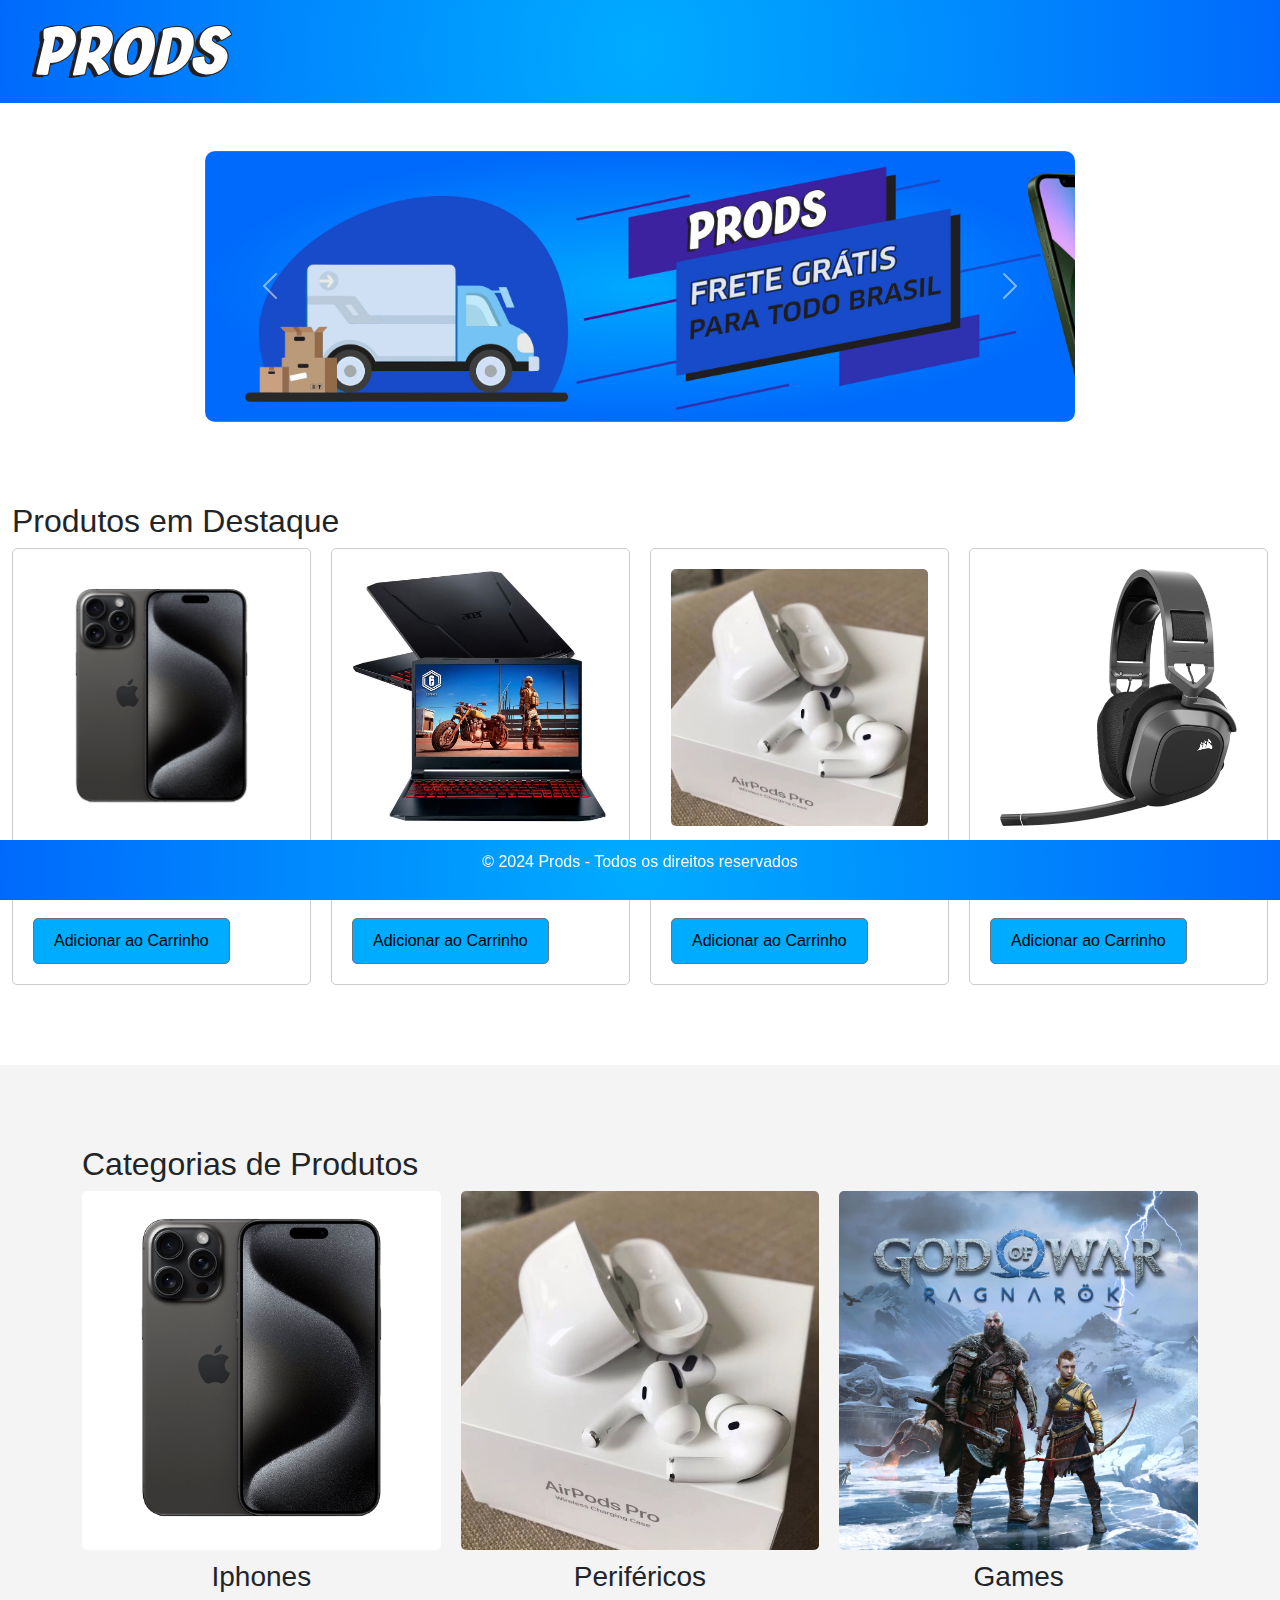
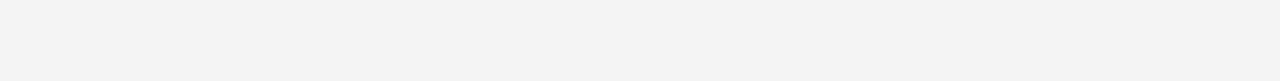
<file: index.html>
<!DOCTYPE html>
<html lang="pt-br">

<head>
    <meta charset="UTF-8">
    <meta name="viewport" content="width=device-width, initial-scale=1.0">
    <link href="https://cdn.jsdelivr.net/npm/bootstrap@5.3.3/dist/css/bootstrap.min.css" rel="stylesheet"
        integrity="sha384-QWTKZyjpPEjISv5WaRU9OFeRpok6YctnYmDr5pNlyT2bRjXh0JMhjY6hW+ALEwIH" crossorigin="anonymous">
    <title>Home</title>
    <link rel="stylesheet" href="/assets/css/index.css">
    <link rel="shortcut icon" href="/assets/images/favicon.svg" />
</head>

<body>
    <nav class="navbar bg-body-tertiary ">
        <div class="container-fluid">
            <a class="navbar-brand" href="produtos.html"><img src="/assets/images/logo.svg" alt=""></a>
        </div>
    </nav>



    <div id="carouselExample" class="carousel slide" data-bs-ride="carousel" data-bs-interval="2000">
        <div class="carousel-inner">
            <div class="carousel-item active">
                <img src="/assets/images/imagem-1.jpg" class="d-block w-100" alt="...">
            </div>
            <div class="carousel-item">
                <img src="/assets/images/imagem-2.jpg" class="d-block w-100" alt="...">
            </div>
            <div class="carousel-item">
                <img src="/assets/images/imagem-3.jpg" class="d-block w-100" alt="...">
            </div>
            <div class="carousel-item">
                <img src="/assets/images/imagem-4.jpg" class="d-block w-100" alt="...">
            </div>
        </div>
        <button class="carousel-control-prev" type="button" data-bs-target="#carouselExample" data-bs-slide="prev">
            <span class="carousel-control-prev-icon" aria-hidden="true"></span>
            <span class="visually-hidden">Previous</span>
        </button>
        <button class="carousel-control-next" type="button" data-bs-target="#carouselExample" data-bs-slide="next">
            <span class="carousel-control-next-icon" aria-hidden="true"></span>
            <span class="visually-hidden">Next</span>
        </button>
    </div>

    <section class="featured-products">
        <div class="container-fluid">
            <h2>Produtos em Destaque</h2>
            <div class="product-grid">
                <div class="product">
                    <img src="/assets/images/iphone.png" alt="Produto 1">
                    <h3>Iphone 15 Pro Max</h3>
                    <p class="price">R$ 8999,00</p>
                    <a href="#" class="btn btn-secondary">Adicionar ao Carrinho</a>
                </div>
                <div class="product">
                    <img src="/assets/images/note.png" alt="Produto 2">
                    <h3>Notebook Gamer</h3>
                    <p class="price">R$ 5490,00</p>
                    <a href="#" class="btn btn-secondary">Adicionar ao Carrinho</a>
                </div>
                <div class="product">
                    <img src="/assets/images/airpod.jpg" alt="Produto 3">
                    <h3>Airpods Pro 3</h3>
                    <p class="price">R$ 1099,00</p>
                    <a href="#" class="btn btn-secondary">Adicionar ao Carrinho</a>
                </div>
                <div class="product">
                    <img src="/assets/images/headset.png" alt="Produto 3">
                    <h3>Headset Gamer</h3>
                    <p class="price">R$ 159,99</p>
                    <a href="#" class="btn btn-secondary">Adicionar ao Carrinho</a>
                </div>

            </div>
        </div>
    </section>
    <section class="categories">
        <div class="container">
            <h2>Categorias de Produtos</h2>
            <div class="category-grid">
                <div class="category">
                    <img src="/assets/images/iphone.png " alt="Categoria 1">
                    <h3>Iphones</h3>
                </div>
                <div class="category">
                    <img src="/assets/images/airpod.jpg" alt="Categoria 2">
                    <h3>Periféricos</h3>
                </div>
                <div class="category">
                    <img src="/assets/images/god.webp" alt="Categoria 3">
                    <h3>Games</h3>
                </div>
            </div>
        </div>
    </section>

    <footer>
        <div class="container">
            <p>&copy; 2024 Prods - Todos os direitos reservados</p>
        </div>
    </footer>

    <script src="https://cdn.jsdelivr.net/npm/bootstrap@5.3.3/dist/js/bootstrap.bundle.min.js"
        integrity="sha384-YvpcrYf0tY3lHB60NNkmXc5s9fDVZLESaAA55NDzOxhy9GkcIdslK1eN7N6jIeHz" crossorigin="anonymous">
        </script>
    <script src="/assets/js/index.js"></script>
</body>

</html>
</file>
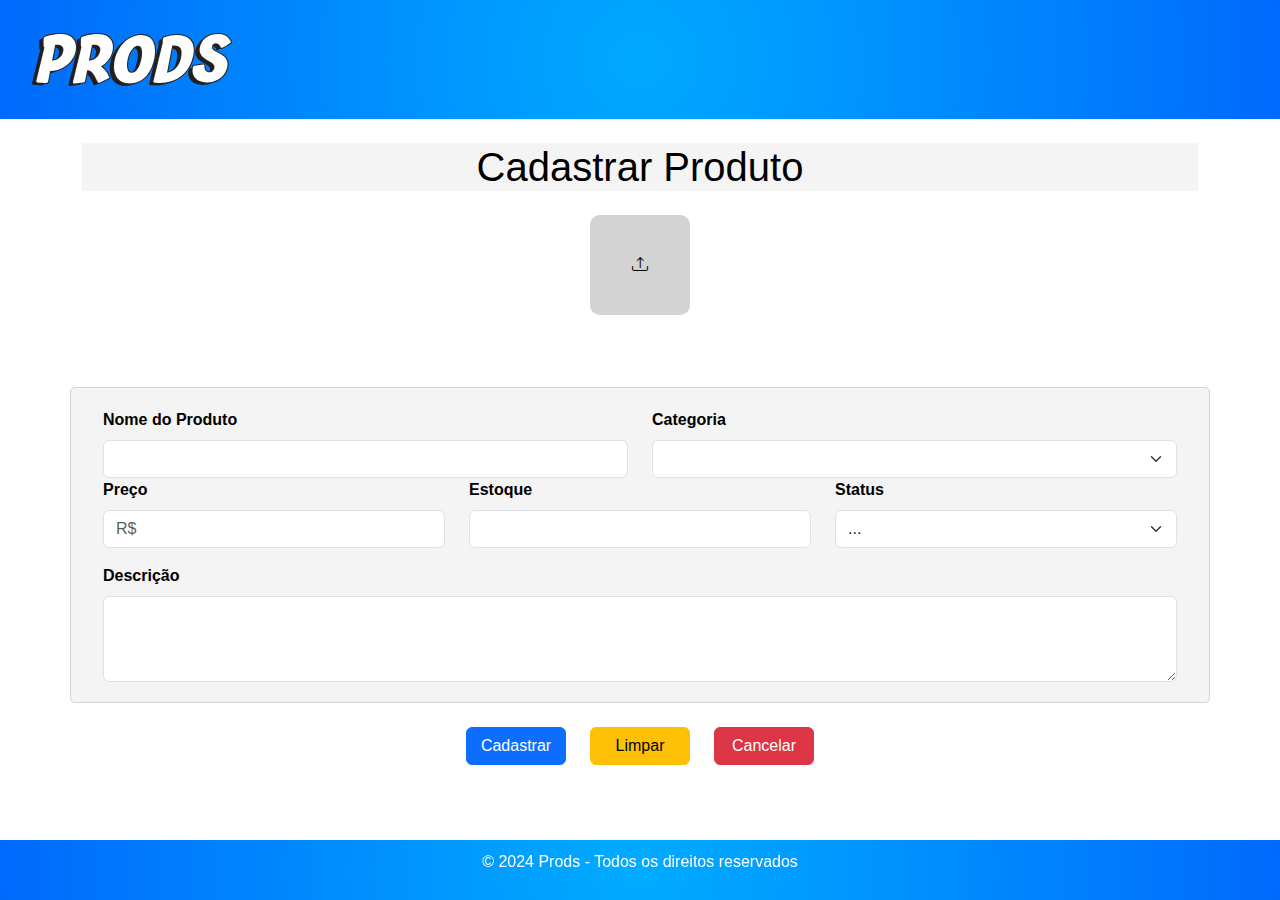
<file: CadastrarPdt.html>
<!DOCTYPE html>
<html lang="pt-br">

<head>
    <meta charset="UTF-8">
    <meta name="viewport" content="width=device-width, initial-scale=1.0">
    <title>Cadastro Produto</title>
    <link href="https://cdn.jsdelivr.net/npm/bootstrap@5.3.3/dist/css/bootstrap.min.css" rel="stylesheet"
        integrity="sha384-QWTKZyjpPEjISv5WaRU9OFeRpok6YctnYmDr5pNlyT2bRjXh0JMhjY6hW+ALEwIH" crossorigin="anonymous">
    <link href="https://cdn.jsdelivr.net/npm/bootstrap-icons@1.11.3/font/bootstrap-icons.min.css" rel="stylesheet">
    <link href="/assets/css/CadastrarPdt.css" rel="stylesheet">
    <link rel="shortcut icon" href="/assets/images/favicon.svg" />  
</head>

<body>
    <nav class="navbar bg-body-tertiary ">
        <div class="container-fluid">
            <a class="navbar-brand" href="produtos.html"><img src="/assets/images/logo.svg" alt=""></a>
        </div>
    </nav>
    <div class="container text-center mt-4 mb-">
        <h1>Cadastrar Produto</h1>
    </div>
    <div class="container text-center d-flex justify-content-center mt-4">
        <div class="upload-button">
            <button class="border-0"><i class="bi bi-upload" id="foto"></i></button>
        </div>
    </div>    

    <div class="container text-center mt-4">
        <div class="row justify-content-center">
            <div class="col-auto">
                <div class="box-upload">
                    <a href="#" id="upload"><i class="bi bi-upload"></i></a>
                </div>
            </div>
        </div>
    </div>
    <div class="container mt-4">
        <form onsubmit="return false;">
            <div class="row" id="box">
                <div class="col-md-6">
                    <label for="inputNome" class="form-label"><b>Nome do Produto</b></label>
                    <input type="text" class="form-control" id="inputNome" aria-label="Sizing example input"
                        aria-describedby="inputGroup-sizing-sm">
                </div>
                <div class="col-md-6">
                    <label for="inputCategoria" class="form-label"><b>Categoria</b></label>
                    <select id="inputCategoria" class="form-select">
                        <option selected></option>
                        <option>Smartphone</option>
                        <option>Hardware</option>
                        <option>Tv</option>
                        <option>Energia</option>
                    </select>
                </div>
                <div class="col-md-4">
                    <label for="inputPreco" class="form-label"><b>Preço</b></label>
                    <input type="number" class="form-control" id="inputPreco" placeholder="R$">
                </div>
                <div class="col-md-4">
                    <label for="inputEstoque" class="form-label"><b>Estoque</b></label>
                    <input type="number" class="form-control" id="inputEstoque" placeholder="">
                </div>

                <div class="col-md-4">
                    <label for="inputStatus" class="form-label"><b>Status</b></label>
                    <select id="inputStatus" class="form-select">
                        <option selected>...</option>
                        <option>Ativo</option>
                        <option>Inativo</option>
                    </select>
                </div>
                <div class="col-md-12 mt-3">
                    <label for="inputDescricao" class="form-label"><b>Descrição</b></label>
                    <textarea class="form-control" id="inputDescricao" rows="3"></textarea>
                </div>
            </div>
            <div class="row justify-content-center mt-4">
                <div class="col-auto">
                    <button type="submit" class="btn btn-primary" id="cadastrar">Cadastrar</button>
                </div>
                <div class="col-auto">
                    <button type="button" class="btn btn-warning" id="limpar">Limpar</button>
                </div>
                <div class="col-auto mb-4">
                    <button type="button" class="btn btn-danger" id="cancelar">Cancelar</button>
                </div>
            </div>
            
        </form>
    </div>
    <footer>
        <div class="container">
            <p>&copy; 2024 Prods - Todos os direitos reservados</p>
        </div>
    </footer>
    <script src="https://cdn.jsdelivr.net/npm/bootstrap@5.3.3/dist/js/bootstrap.bundle.min.js"
        integrity="sha384-YvpcrYf0tY3lHB60NNkmXc5s9fDVZLESaAA55NDzOxhy9GkcIdslK1eN7N6jIeHz"
        crossorigin="anonymous"></script>
    <script src="/assets/js/Cadastro.js"></script>
</body>
</html>
</file>
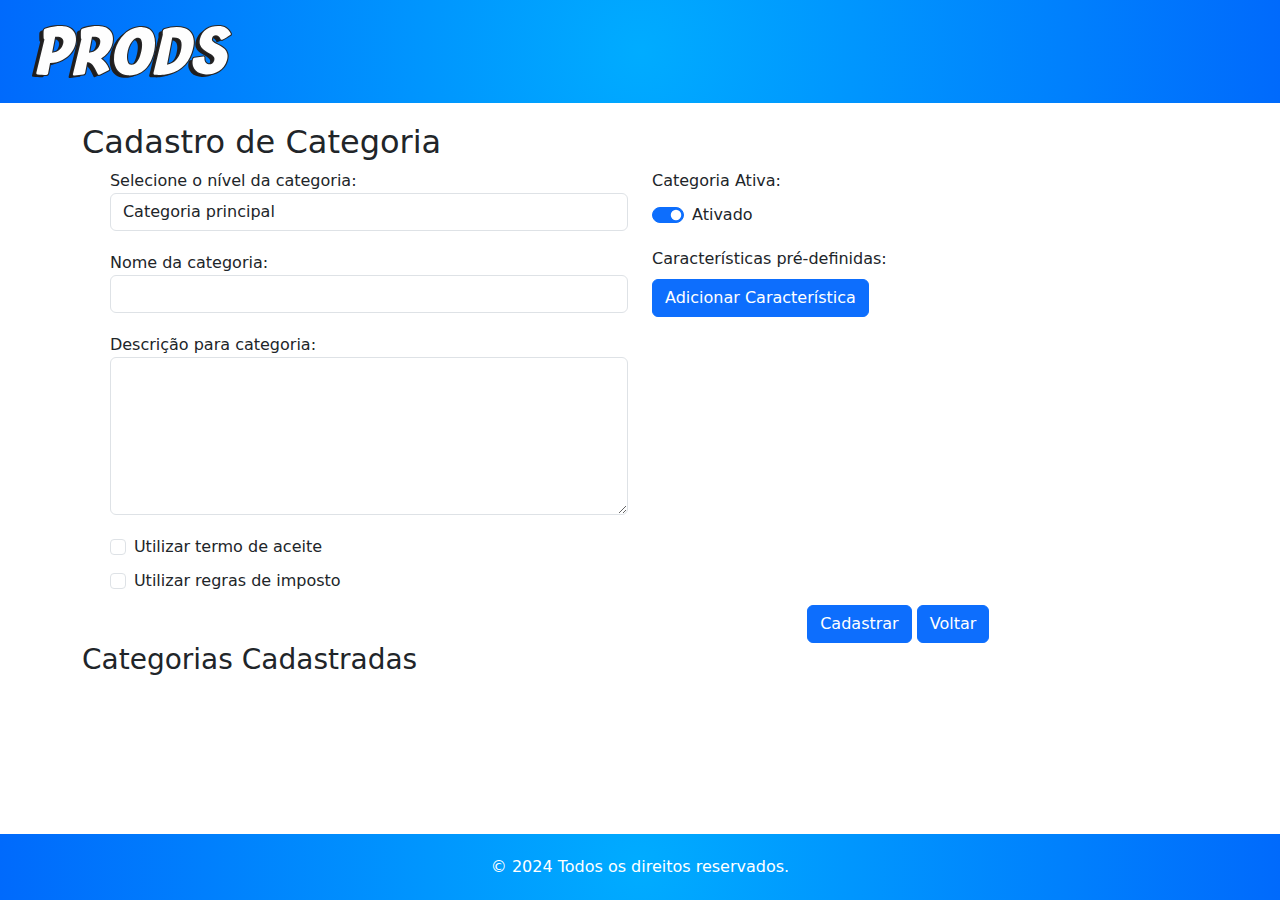
<file: cadastroCategorias.html>
<!DOCTYPE html>
<html lang="en">
<head>
    <meta charset="UTF-8">
    <meta name="viewport" content="width=device-width, initial-scale=1.0">
    <title>Cadastro de Categoria</title>
    <link href="https://cdn.jsdelivr.net/npm/bootstrap@5.3.3/dist/css/bootstrap.min.css" rel="stylesheet"
        integrity="sha384-QWTKZyjpPEjISv5WaRU9OFeRpok6YctnYmDr5pNlyT2bRjXh0JMhjY6hW+ALEwIH" crossorigin="anonymous">
    <link rel="stylesheet" href="/assets/css/styleCadastroCategorias.css">
    <link rel="shortcut icon" href="/assets/images/favicon.svg" />
</head>
<body>
    <nav class="navbar navbar-expand-lg navbar-light bg-light">
        <div class="container-fluid">
            <a class="navbar-brand" href="produtos.html"><img src="/assets/images/logo.svg" alt=""></a>
            
        </div>
    </nav>

    <div class="container">
        
        <div class="categoria-section">
            <h2>Cadastro de Categoria</h2>
            <form id="categoriaForm">
                <div class="row g-4">
                    <div class="col-md-6">
                        
                        <div class="form-group">
                            <label for="nivelCategoria">Selecione o nível da categoria:</label>
                            <select class="form-control" id="nivelCategoria">
                                <option value="principal">Categoria principal</option>
                                <option value="subcategoria">Subcategoria</option>
                            </select>
                        </div>
                        <div class="form-group">
                            <label for="nomeCategoria">Nome da categoria:</label>
                            <input type="text" class="form-control" id="nomeCategoria" required>
                        </div>
                        <div class="form-group">
                            <label for="descricaoCategoria">Descrição para categoria:</label>
                            <textarea class="form-control" id="descricaoCategoria" rows="6"></textarea>
                        </div>
                        <div class="form-check">
                            <input type="checkbox" class="form-check-input" id="termoAceite">
                            <label class="form-check-label" for="termoAceite">Utilizar termo de aceite</label>
                        </div>
                        <div class="form-check">
                            <input type="checkbox" class="form-check-input" id="regrasImposto">
                            <label class="form-check-label" for="regrasImposto">Utilizar regras de imposto</label>
                        </div>
                    </div>
                    <div class="col-md-6">
                        
                        <div class="form-group">
                            <label for="categoriaAtiva">Categoria Ativa:</label>
                            <div class="form-check form-switch">
                                <input class="form-check-input" type="checkbox" id="categoriaAtiva" checked>
                                <label class="form-check-label" for="categoriaAtiva">Ativado</label>
                            </div>
                        </div>
                        <div class="form-group">
                            <label for="caracteristicas">Características pré-definidas:</label>
                            <div id="caracteristicas">
                                
                            </div>
                            <button type="button" class="btn btn-primary mt-2" id="addCaracteristica">Adicionar Característica</button>
                        </div>
                    </div>
                </div>
                <div class="row">
                    <div class="col-md-10 text-end">
                        <button type="submit" class="btn btn-primary">Cadastrar</button>
                        <a href="categorias.html"><button type="button" class="btn btn-primary">Voltar</button></a>
                    </div>
                </div>
            </form>
        </div>


        <h3>Categorias Cadastradas</h3>
        <div id="listaCategorias" class="list-group mb-3" style="max-height: 200px; overflow-y: auto;"></div>
        
    </div>

    <footer class="bg-body-tertiary">
        <div class="container text-white text-center pt-3 pb-3">
            &copy; 2024 Todos os direitos reservados.
        </div>
    </footer>

    <script src="https://cdn.jsdelivr.net/npm/bootstrap@5.3.3/dist/js/bootstrap.bundle.min.js"
        integrity="sha384-YvpcrYf0tY3lHB60NNkmXc5s9fDVZLESaAA55NDzOxhy9GkcIdslK1eN7N6jIeHz"
        crossorigin="anonymous"></script>
    <script src="/assets/js/scriptCadastroCategorias.js"></script>
</body>
</html>
</file>
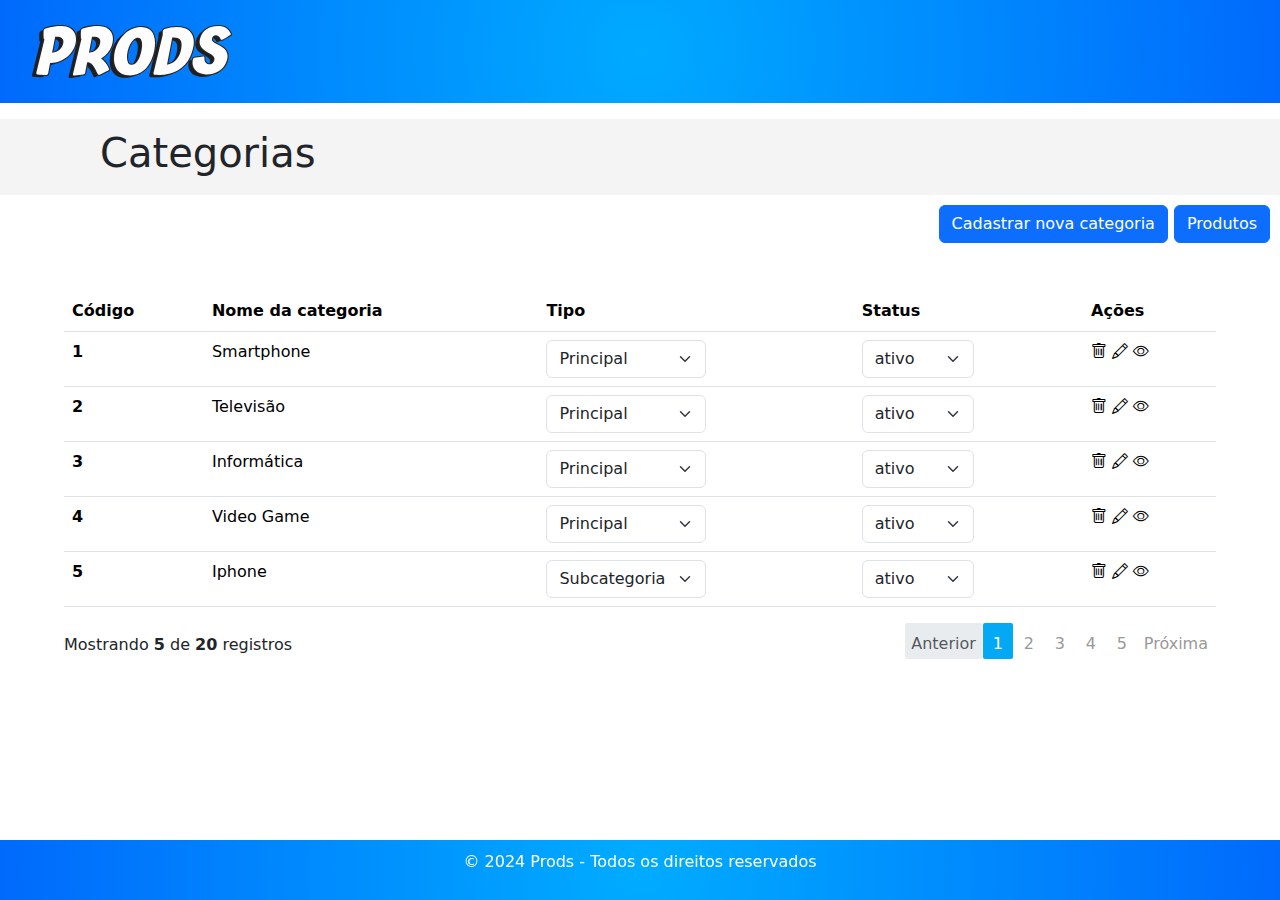
<file: categorias.html>
<!DOCTYPE html>
<html lang="en">

<head>
    <meta charset="UTF-8">
    <meta name="viewport" content="width=device-width, initial-scale=1.0">
    <title>Categorias</title>
    <link href="https://cdn.jsdelivr.net/npm/bootstrap@5.3.3/dist/css/bootstrap.min.css" rel="stylesheet"
        integrity="sha384-QWTKZyjpPEjISv5WaRU9OFeRpok6YctnYmDr5pNlyT2bRjXh0JMhjY6hW+ALEwIH" crossorigin="anonymous">
    <link href="https://cdn.jsdelivr.net/npm/bootstrap-icons@1.8.0/font/bootstrap-icons.css" rel="stylesheet">
    <link rel="stylesheet" href="/assets/css/styleCategorias.css">
    <link rel="shortcut icon" href="/assets/images/favicon.svg" />

</head>

<body>
    <nav class="navbar bg-body-tertiary ">
        <div class="container-fluid">
            <a class="navbar-brand" href="produtos.html"><img src="/assets/images/logo.svg" alt=""></a>
        </div>
    </nav>

    <div class="header">
        <h1>Categorias</h1>
    </div>
    <div class="cadastrar">
        <a href="cadastroCategorias.html"><button  class="btn btn-primary" id="btnCadastrar"> Cadastrar nova categoria</button></a>
        <a href="produtos.html"><button  class="btn btn-primary" id="btnCadastrar"> Produtos</button></a>

    </div>



    <div class="container-table">
        <table class="table table-hover">
            <thead>
                <tr>
                    <th>Código</th>
                    <th>Nome da categoria</th>
                    <th>Tipo</th>
                    <th>Status</th>
                    <th>Ações</th>
                </tr>
            </thead>
            <tbody>
                <tr>
                    <th scope="row">1</th>
                    <td>Smartphone</td>
                    <td><select name="" id="" class="form-select tipoCategoria">
                            <option selected>Principal</option>
                            <option>Subcategoria</option>
                        </select></td>
                    <td><select name="" id="" class="form-select statusProduto">
                            <option>inativo</option>
                            <option selected>ativo</option>
                        </select></td>
                    <td>
                        <div class="modal fade" id="modal-trash" aria-hidden="true"
                            aria-labelledby="exampleModalToggleLabel" tabindex="-1">
                            <div class="modal-dialog modal-dialog-centered">
                                <div class="modal-content">

                                    <div class="modal-body">
                                        <h5>Tem certeza que deseja remover essa categoria?</h5>
                                    </div>
                                    <div class="modal-footer">
                                        <button class="btn btn-danger" data-bs-target="#exampleModalToggle2"
                                            data-bs-toggle="modal">Remover categoria</button>
                                    </div>
                                </div>
                            </div>
                        </div>
                        <div class="modal fade" id="exampleModalToggle2" aria-hidden="true"
                            aria-labelledby="exampleModalToggleLabel" tabindex="-1">
                            <div class="modal-dialog modal-dialog-centered">
                                <div class="modal-content bg-danger text-white">
                                    <div class="modal-header">
                                        <h1 class="modal-title fs-5" id="exampleModalToggleLabel">Categoria removida com
                                            sucesso</h1>
                                        <button type="button" class="btn-close" data-bs-dismiss="modal"
                                            aria-label="Close"></button>
                                    </div>
                                </div>
                            </div>
                        </div>
                        <div class="modal fade" id="exampleModalToggle3" aria-hidden="true"
                            aria-labelledby="exampleModalToggleLabel" tabindex="-1">
                            <div class="modal-dialog modal-dialog-centered">
                                <div class="modal-content bg-success text-white">
                                    <div class="modal-header">
                                        <h1 class="modal-title fs-5 " id="exampleModalToggleLabel">Categoria salva com
                                            sucesso
                                        </h1>
                                        <button type="button" class="btn-close" data-bs-dismiss="modal"
                                            aria-label="Close"></button>
                                    </div>
                                </div>
                            </div>
                        </div>
                        <div class="modal fade" id="modal-edit1" tabindex="-1" aria-labelledby="exampleModalLabel"
                            aria-hidden="true">
                            <div class="modal-dialog modal-dialog-centered">
                                <div class="modal-content">
                                    <div class="modal-header">
                                        <h1 class="modal-title fs-5" id="exampleModalLabel">Editar categoria</h1>
                                        <button type="button" class="btn-close" data-bs-dismiss="modal"
                                            aria-label="Close"></button>
                                    </div>
                                    <div class="modal-body">
                                        <form>
                                            <div class="mb-3">
                                                <label for="recipient-name" class="col-form-label">Código:</label>
                                                <input type="text" class="form-control" value="1" id="recipient-name">
                                            </div>
                                            <div class="mb-3">
                                                <label for="name" class="col-form-label">Nome da categoria:</label>
                                                <input type="text" class="form-control" value="Smartphone" id="name">
                                            </div>
                                            <div class="mb-3">
                                                <label for="description" class="col-form-label">Descrição:</label>
                                                <textarea class="form-control" id="description"
                                                    rows="3">Lorem ipsum dolor sit amet consectetur, adipisicing elit. At vero dicta dignissimos, aperiam quos adipisci? Quos, ut maxime animi, ea qui esse praesentium numquam quam modi commodi perspiciatis ducimus expedita!</textarea>
                                            </div>
                                        </form>
                                    </div>
                                    <div class="modal-footer">
                                        <button type="button" class="btn btn-secondary"
                                            data-bs-dismiss="modal">Fechar</button>
                                        <button class="btn btn-primary" data-bs-target="#exampleModalToggle3"
                                            data-bs-toggle="modal">Salvar</button>
                                    </div>
                                </div>
                            </div>
                        </div>
                        <div class="modal fade" id="modal-description" tabindex="-1" aria-labelledby="exampleModalLabel"
                            aria-hidden="true">
                            <div class="modal-dialog modal-dialog-centered">
                                <div class="modal-content">
                                    <div class="modal-header">
                                        <h1 class="modal-title fs-5" id="exampleModalLabel">Descrição</h1>
                                        <button type="button" class="btn-close" data-bs-dismiss="modal"
                                            aria-label="Close"></button>
                                    </div>
                                    <div class="modal-body">
                                        <form>
                                            <div class="mb-3">
                                                <p>Lorem ipsum, dolor sit amet consectetur adipisicing elit. Dolorum,
                                                    eius! Fugit quidem fuga saepe iure recusandae, consectetur optio
                                                    tempora corporis aspernatur numquam, illum odit possimus omnis
                                                    magnam exercitationem illo eligendi! Lorem ipsum dolor sit, amet
                                                    consectetur adipisicing elit. Ab quae architecto magnam perspiciatis
                                                    nostrum impedit possimus quibusdam accusantium quia autem, porro at
                                                    corrupti expedita fugiat magni aspernatur distinctio excepturi
                                                    assumenda?</p>
                                            </div>

                                        </form>
                                    </div>
                                    <div class="modal-footer">
                                        <button type="button" class="btn btn-secondary"
                                            data-bs-dismiss="modal">Fechar</button>
                                    </div>
                                </div>
                            </div>
                        </div>
                        <button style="border: none; background-color: transparent;" data-bs-target="#modal-trash"
                            data-bs-toggle="modal"><i class="bi bi-trash"></i></button>
                        <button type="button" style="border: none; background-color: transparent;"
                            data-bs-toggle="modal" data-bs-target="#modal-edit1"><i class="bi bi-pencil"></i></button>
                        <button type="button" style="border: none; background-color: transparent;"
                            data-bs-toggle="modal" data-bs-target="#modal-description"><i
                                class="bi bi-eye"></i></button>
                    </td>
                </tr>
                <tr>
                    <th scope="row">2</th>
                    <td>Televisão</td>
                    <td><select name="" id="" class="form-select tipoCategoria">
                            <option selected>Principal</option>
                            <option>Subcategoria</option>
                        </select></td>
                    <td><select name="" id="" class="form-select statusProduto">
                            <option>inativo</option>
                            <option selected>ativo</option>
                        </select></td>
                    <td>
                        <div class="modal fade" id="modal-edit2" tabindex="-1" aria-labelledby="exampleModalLabel"
                            aria-hidden="true">
                            <div class="modal-dialog modal-dialog-centered">
                                <div class="modal-content">
                                    <div class="modal-header">
                                        <h1 class="modal-title fs-5" id="exampleModalLabel">Editar categoria</h1>
                                        <button type="button" class="btn-close" data-bs-dismiss="modal"
                                            aria-label="Close"></button>
                                    </div>
                                    <div class="modal-body">
                                        <form>
                                            <div class="mb-3">
                                                <label for="recipient-name" class="col-form-label">Código:</label>
                                                <input type="text" class="form-control" value="2" id="recipient-name">
                                            </div>
                                            <div class="mb-3">
                                                <label for="name" class="col-form-label">Nome da categoria:</label>
                                                <input type="text" class="form-control" value="Televisão" id="name">
                                            </div>
                                            <div class="mb-3">
                                                <label for="description" class="col-form-label">Descrição:</label>
                                                <textarea class="form-control" id="description"
                                                    rows="3">Lorem ipsum dolor sit amet consectetur, adipisicing elit. At vero dicta dignissimos, aperiam quos adipisci? Quos, ut maxime animi, ea qui esse praesentium numquam quam modi commodi perspiciatis ducimus expedita!</textarea>
                                            </div>
                                        </form>
                                    </div>
                                    <div class="modal-footer">
                                        <button type="button" class="btn btn-secondary"
                                            data-bs-dismiss="modal">Fechar</button>
                                        <button class="btn btn-primary" data-bs-target="#exampleModalToggle3"
                                            data-bs-toggle="modal">Salvar</button>
                                    </div>
                                </div>
                            </div>
                        </div>
                        <button style="border: none; background-color: transparent;" data-bs-target="#modal-trash"
                            data-bs-toggle="modal"><i class="bi bi-trash"></i></button>
                        <button type="button" style="border: none; background-color: transparent;"
                            data-bs-toggle="modal" data-bs-target="#modal-edit2"><i class="bi bi-pencil"></i></button>
                        <button type="button" style="border: none; background-color: transparent;"
                            data-bs-toggle="modal" data-bs-target="#modal-description"><i
                                class="bi bi-eye"></i></button>
                    </td>
                </tr>
                <tr>
                    <th scope="row">3</th>
                    <td>Informática</td>
                    <td><select name="" id="" class="form-select tipoCategoria">
                            <option selected>Principal</option>
                            <option>Subcategoria</option>
                        </select></td>
                    <td><select name="" id="" class="form-select statusProduto">
                            <option>inativo</option>
                            <option selected>ativo</option>
                        </select></td>
                    <td>
                        <div class="modal fade" id="modal-edit3" tabindex="-1" aria-labelledby="exampleModalLabel"
                            aria-hidden="true">
                            <div class="modal-dialog modal-dialog-centered">
                                <div class="modal-content">
                                    <div class="modal-header">
                                        <h1 class="modal-title fs-5" id="exampleModalLabel">Editar categoria</h1>
                                        <button type="button" class="btn-close" data-bs-dismiss="modal"
                                            aria-label="Close"></button>
                                    </div>
                                    <div class="modal-body">
                                        <form>
                                            <div class="mb-3">
                                                <label for="recipient-name" class="col-form-label">Código:</label>
                                                <input type="text" class="form-control" value="3" id="recipient-name">
                                            </div>
                                            <div class="mb-3">
                                                <label for="name" class="col-form-label">Nome da categoria:</label>
                                                <input type="text" class="form-control" value="Informática" id="name">
                                            </div>
                                            <div class="mb-3">
                                                <label for="description" class="col-form-label">Descrição:</label>
                                                <textarea class="form-control" id="description"
                                                    rows="3">Lorem ipsum dolor sit amet consectetur, adipisicing elit. At vero dicta dignissimos, aperiam quos adipisci? Quos, ut maxime animi, ea qui esse praesentium numquam quam modi commodi perspiciatis ducimus expedita!</textarea>
                                            </div>
                                        </form>
                                    </div>
                                    <div class="modal-footer">
                                        <button type="button" class="btn btn-secondary"
                                            data-bs-dismiss="modal">Fechar</button>
                                        <button class="btn btn-primary" data-bs-target="#exampleModalToggle3"
                                            data-bs-toggle="modal">Salvar</button>
                                    </div>
                                </div>
                            </div>
                        </div>
                        <button style="border: none; background-color: transparent;" data-bs-target="#modal-trash"
                            data-bs-toggle="modal"><i class="bi bi-trash"></i></button>
                        <button type="button" style="border: none; background-color: transparent;"
                            data-bs-toggle="modal" data-bs-target="#modal-edit3"><i class="bi bi-pencil"></i></button>
                        <button type="button" style="border: none; background-color: transparent;"
                            data-bs-toggle="modal" data-bs-target="#modal-description"><i
                                class="bi bi-eye"></i></button>
                    </td>
                </tr>
                <tr>
                    <th scope="row">4</th>
                    <td>Video Game</td>
                    <td><select name="" id="" class="form-select tipoCategoria">
                            <option selected>Principal</option>
                            <option>Subcategoria</option>
                        </select></td>
                    <td><select name="" id="" class="form-select statusProduto">
                            <option>inativo</option>
                            <option selected>ativo</option>
                        </select></td>
                    <td>
                        <div class="modal fade" id="modal-edit4" tabindex="-1" aria-labelledby="exampleModalLabel"
                            aria-hidden="true">
                            <div class="modal-dialog modal-dialog-centered">
                                <div class="modal-content">
                                    <div class="modal-header">
                                        <h1 class="modal-title fs-5" id="exampleModalLabel">Editar categoria</h1>
                                        <button type="button" class="btn-close" data-bs-dismiss="modal"
                                            aria-label="Close"></button>
                                    </div>
                                    <div class="modal-body">
                                        <form>
                                            <div class="mb-3">
                                                <label for="recipient-name" class="col-form-label">Código:</label>
                                                <input type="text" class="form-control" value="4" id="recipient-name">
                                            </div>
                                            <div class="mb-3">
                                                <label for="name" class="col-form-label">Nome da categoria:</label>
                                                <input type="text" class="form-control" value="Video Game" id="name">
                                            </div>
                                            <div class="mb-3">
                                                <label for="description" class="col-form-label">Descrição:</label>
                                                <textarea class="form-control" id="description"
                                                    rows="3">Lorem ipsum dolor sit amet consectetur, adipisicing elit. At vero dicta dignissimos, aperiam quos adipisci? Quos, ut maxime animi, ea qui esse praesentium numquam quam modi commodi perspiciatis ducimus expedita!</textarea>
                                            </div>
                                        </form>
                                    </div>
                                    <div class="modal-footer">
                                        <button type="button" class="btn btn-secondary"
                                            data-bs-dismiss="modal">Fechar</button>
                                        <button class="btn btn-primary" data-bs-target="#exampleModalToggle3"
                                            data-bs-toggle="modal">Salvar</button>
                                    </div>
                                </div>
                            </div>
                        </div>
                        <button style="border: none; background-color: transparent;" data-bs-target="#modal-trash"
                            data-bs-toggle="modal"><i class="bi bi-trash"></i></button>
                        <button type="button" style="border: none; background-color: transparent;"
                            data-bs-toggle="modal" data-bs-target="#modal-edit4"><i class="bi bi-pencil"></i></button>
                        <button type="button" style="border: none; background-color: transparent;"
                            data-bs-toggle="modal" data-bs-target="#modal-description"><i
                                class="bi bi-eye"></i></button>
                    </td>
                </tr>
                <tr>
                    <th scope="row">5</th>
                    <td>Iphone</td>
                    <td><select name="" id="" class="form-select tipoCategoria">
                            <option>Principal</option>
                            <option selected>Subcategoria</option>
                        </select></td>
                    <td><select name="" id="" class="form-select statusProduto">
                            <option>inativo</option>
                            <option selected>ativo</option>
                        </select></td>
                    <td>
                        <div class="modal fade" id="modal-edit5" tabindex="-1" aria-labelledby="exampleModalLabel"
                            aria-hidden="true">
                            <div class="modal-dialog modal-dialog-centered">
                                <div class="modal-content">
                                    <div class="modal-header">
                                        <h1 class="modal-title fs-5" id="exampleModalLabel">Editar categoria</h1>
                                        <button type="button" class="btn-close" data-bs-dismiss="modal"
                                            aria-label="Close"></button>
                                    </div>
                                    <div class="modal-body">
                                        <form>
                                            <div class="mb-3">
                                                <label for="recipient-name" class="col-form-label">Código:</label>
                                                <input type="text" class="form-control" value="5" id="recipient-name">
                                            </div>
                                            <div class="mb-3">
                                                <label for="name" class="col-form-label">Nome da categoria:</label>
                                                <input type="text" class="form-control" value="Iphone" id="name">
                                            </div>
                                            <div class="mb-3">
                                                <label for="description" class="col-form-label">Descrição:</label>
                                                <textarea class="form-control" id="description"
                                                    rows="3">Lorem ipsum dolor sit amet consectetur, adipisicing elit. At vero dicta dignissimos, aperiam quos adipisci? Quos, ut maxime animi, ea qui esse praesentium numquam quam modi commodi perspiciatis ducimus expedita!</textarea>
                                            </div>
                                        </form>
                                    </div>
                                    <div class="modal-footer">
                                        <button type="button" class="btn btn-secondary"
                                            data-bs-dismiss="modal">Fechar</button>
                                        <button class="btn btn-primary" data-bs-target="#exampleModalToggle3"
                                            data-bs-toggle="modal">Salvar</button>
                                    </div>
                                </div>
                            </div>
                        </div>
                        <button style="border: none; background-color: transparent;" data-bs-target="#modal-trash"
                            data-bs-toggle="modal"><i class="bi bi-trash"></i></button>
                        <button type="button" style="border: none; background-color: transparent;"
                            data-bs-toggle="modal" data-bs-target="#modal-edit5"><i class="bi bi-pencil"></i></button>
                        <button type="button" style="border: none; background-color: transparent;"
                            data-bs-toggle="modal" data-bs-target="#modal-description"><i
                                class="bi bi-eye"></i></button>
                    </td>
                </tr>

            </tbody>
        </table>
        <div class="clearfix" style="margin-bottom: 3rem;">
            <div class="hint-text">
                Mostrando <b>5</b> de <b>20</b> registros
            </div>
            <ul class="pagination">
                <li class="page-item disabled"><a href="" class="page-link">Anterior</a></li>
                <li class="page-item active"><a href="" class="page-link">1</a></li>
                <li class="page-item"><a href="" class="page-link">2</a></li>
                <li class="page-item"><a href="" class="page-link">3</a></li>
                <li class="page-item"><a href="" class="page-link">4</a></li>
                <li class="page-item"><a href="" class="page-link">5</a></li>
                <li class="page-item"><a href="" class="page-link">Próxima</a></li>
            </ul>
        </div>
    </div>

    <footer>
        <div class="container">
            <p>&copy; 2024 Prods - Todos os direitos reservados</p>
        </div>
    </footer>
    <script src="https://cdn.jsdelivr.net/npm/bootstrap@5.3.3/dist/js/bootstrap.bundle.min.js"
        integrity="sha384-YvpcrYf0tY3lHB60NNkmXc5s9fDVZLESaAA55NDzOxhy9GkcIdslK1eN7N6jIeHz"
        crossorigin="anonymous"></script>
    <script src="/assets/js/categorias.js"></script>
</body>

</html>
</file>
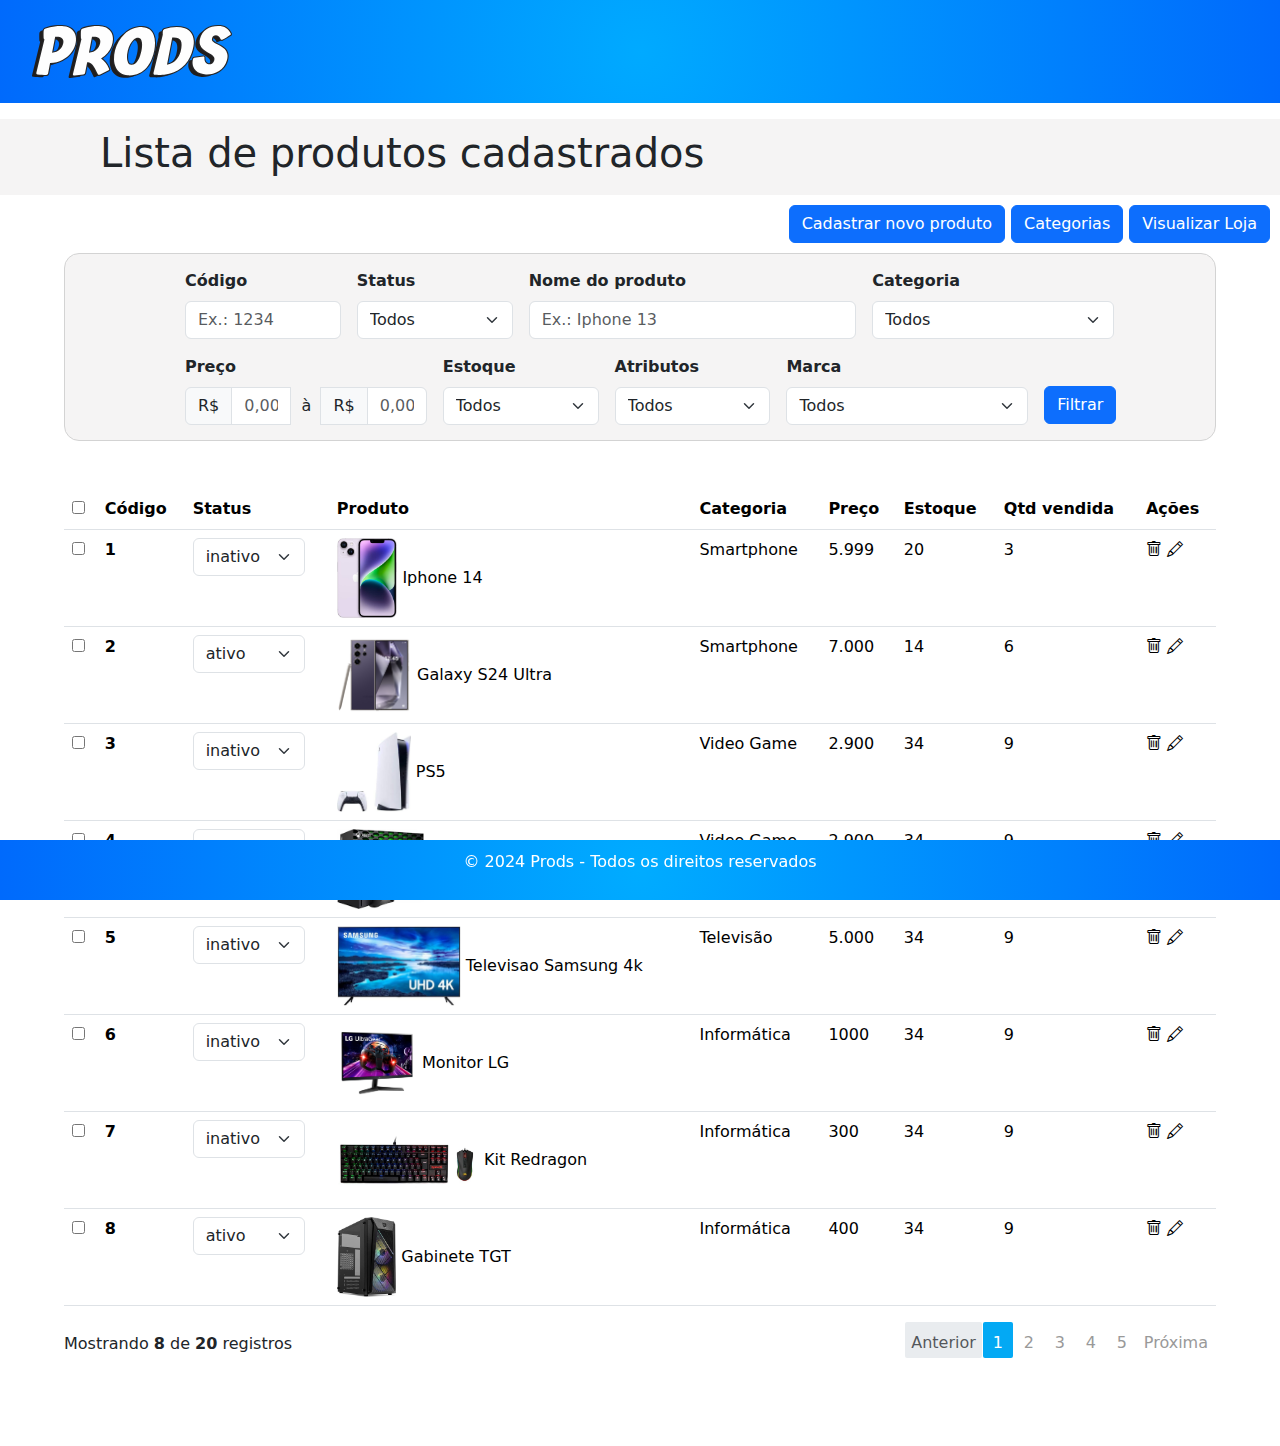
<file: produtos.html>
<!DOCTYPE html>
<html lang="en">

<head>
    <meta charset="UTF-8">
    <meta name="viewport" content="width=device-width, initial-scale=1.0">
    <title>Produtos</title>
    <link href="https://cdn.jsdelivr.net/npm/bootstrap@5.3.3/dist/css/bootstrap.min.css" rel="stylesheet"
        integrity="sha384-QWTKZyjpPEjISv5WaRU9OFeRpok6YctnYmDr5pNlyT2bRjXh0JMhjY6hW+ALEwIH" crossorigin="anonymous">
    <link href="https://cdn.jsdelivr.net/npm/bootstrap-icons@1.8.0/font/bootstrap-icons.css" rel="stylesheet">
    <link rel="stylesheet" href="/assets/css/styleProdutos.css">
    <link rel="shortcut icon" href="/assets/images/favicon.svg" />
</head>

<body>
    <nav class="navbar bg-body-tertiary ">
        <div class="container-fluid">
            <a class="navbar-brand" href="#"><img src="/assets/images/logo.svg" alt=""></a>
        </div>
    </nav>

    <div class="header">
        <h1>Lista de produtos cadastrados</h1>
    </div>

    <div class="cadastrar">
        <a href="CadastrarPdt.html"><button  class="btn btn-primary" id="btnCadastrar"> Cadastrar novo produto</button></a>
        <a href="categorias.html"><button  class="btn btn-primary" id="btnCadastrar"> Categorias</button></a>
        <a href="index.html" target="_blank"><button  class="btn btn-primary" id="btnCadastrar"> Visualizar Loja</button></a>
    </div>
    <div class="formFiltro">
        <form class="row g-3">
            <div class="col-md-2">
                <label for="inputCodigo" class="form-label"><b>Código</b></label>
                <input type="text" class="form-control" id="inputCodigo" placeholder="Ex.: 1234" value="">
            </div>
            <div class="col-md-2">
                <label for="inputStateStatus" class="form-label"><b>Status</b></label>
                <select id="inputState" class="form-select">
                    <option selected value="">Todos</option>
                    <option value="inativo">Inativos</option>
                    <option value="ativo">Ativos</option>
                </select>
            </div>
            <div class="col-md-4">
                <label for="inputNome" class="form-label"><b>Nome do produto</b></label>
                <input type="text" class="form-control" id="inputNome" placeholder="Ex.: Iphone 13" value="">
            </div>
            <div class="col-md-3">
                <label for="inputState" class="form-label "><b>Categoria</b></label>
                <select id="inputStateCategoria" class="form-select">
                    <option selected value="">Todos</option>
                    <option value="Smartphone">Smartphone</option>
                    <option value="Video Game">Video Game</option>
                    <option value="Informática">Informática</option>
                    <option value="Televisão">Televisão</option>
                </select>
            </div>
            <div class="col-md-3">
                <label class="form-label" for="autoSizingInputGroup"><b>Preço</b></label>
                <div class="input-group">
                    <div class="input-group-text">R$</div>
                    <input type="text" class="form-control" id="precoMin" placeholder="0,00" value="">
                    &nbsp à &nbsp
                    <div class="input-group-text">R$</div>
                    <input type="text" class="form-control" id="precoMax" placeholder="0,00" value="">
                </div>
            </div>
            <div class="col-md-2">
                <label for="inputState" class="form-label"><b>Estoque</b></label>
                <select id="inputStateEstoque" class="form-select">
                    <option selected value="">Todos</option>
                    <option value="...">...</option>
                </select>
            </div>
            <div class="col-md-2">
                <label for="inputState" class="form-label"><b>Atributos</b></label>
                <select id="inputStateAtributos" class="form-select">
                    <option selected value="">Todos</option>
                    <option value="...">...</option>
                </select>
            </div>
            <div class="col-md-3">
                <label for="inputState" class="form-label"><b>Marca</b></label>
                <select id="inputStateMarca" class="form-select">
                    <option selected value="">Todos</option>
                    <option value="...">...</option>
                </select>
            </div>
            <div class="col-md-1 d-flex align-items-center">
                <button type="submit" class="btn btn-primary filtrar">Filtrar</button>
            </div>
        </form>
    </div>
    <div class="container-table">
        <table class="table table-hover ">
            <thead>
                <tr>
                    <th scope="col"><input type="checkbox" name="selectAll" id="selectAll"></th>
                    <th scope="col">Código</th>
                    <th scope="col">Status</th>
                    <th scope="col">Produto</th>
                    <th scope="col">Categoria</th>
                    <th scope="col">Preço</th>
                    <th scope="col">Estoque</th>
                    <th scope="col">Qtd vendida</th>
                    <th scope="col">Ações</th>
                </tr>
            </thead>
            <tbody>
                <tr>
                    <th scope="col"><input type="checkbox" name="" id=""></th>
                    <th scope="row">1</th>
                    <td><select name="" id="" class="form-select statusProduto">
                            <option selected>inativo</option>
                            <option>ativo</option>
                        </select></td>
                    <td>
                        <img class="imagemProduto" src="/assets/images/iphone14.jpg" alt="">
                        Iphone 14
                    </td>
                    <td>Smartphone</td>
                    <td>5.999</td>
                    <td>20</td>
                    <td>3</td>
                    <td>
                        <div class="modal fade" id="modal-trash" aria-hidden="true"
                            aria-labelledby="exampleModalToggleLabel" tabindex="-1">
                            <div class="modal-dialog modal-dialog-centered">
                                <div class="modal-content">

                                    <div class="modal-body">
                                        <h5>Tem certeza que deseja remover esse produto?</h5>
                                    </div>
                                    <div class="modal-footer">
                                        <button class="btn btn-danger" data-bs-target="#exampleModalToggle2"
                                            data-bs-toggle="modal">Remover produto</button>
                                    </div>
                                </div>
                            </div>
                        </div>
                        <div class="modal fade" id="exampleModalToggle2" aria-hidden="true"
                            aria-labelledby="exampleModalToggleLabel" tabindex="-1">
                            <div class="modal-dialog modal-dialog-centered">
                                <div class="modal-content bg-danger text-white">
                                    <div class="modal-header">
                                        <h1 class="modal-title fs-5" id="exampleModalToggleLabel">Produto removido com
                                            sucesso</h1>
                                        <button type="button" class="btn-close" data-bs-dismiss="modal"
                                            aria-label="Close"></button>
                                    </div>
                                </div>
                            </div>
                        </div>
                        <div class="modal fade" id="exampleModalToggle3" aria-hidden="true"
                            aria-labelledby="exampleModalToggleLabel" tabindex="-1">
                            <div class="modal-dialog modal-dialog-centered">
                                <div class="modal-content bg-success text-white">
                                    <div class="modal-header">
                                        <h1 class="modal-title fs-5 " id="exampleModalToggleLabel">Produto salvo com
                                            sucesso
                                        </h1>
                                        <button type="button" class="btn-close" data-bs-dismiss="modal"
                                            aria-label="Close"></button>
                                    </div>
                                </div>
                            </div>
                        </div>
                        <div class="modal fade" id="modal1" tabindex="-1" aria-labelledby="exampleModalLabel"
                            aria-hidden="true">
                            <div class="modal-dialog modal-dialog-centered">
                                <div class="modal-content">
                                    <div class="modal-header">
                                        <h1 class="modal-title fs-5" id="exampleModalLabel">Editar produto</h1>
                                        <button type="button" class="btn-close" data-bs-dismiss="modal"
                                            aria-label="Close"></button>
                                    </div>
                                    <div class="modal-body">
                                        <form>
                                            <div class="mb-3">
                                                <label for="recipient-name" class="col-form-label">Código:</label>
                                                <input type="text" class="form-control" value="1" id="recipient-name">
                                            </div>
                                            <div class="mb-3">
                                                <label for="formFile" class="form-label">Foto:</label>
                                                <input class="form-control" type="file" id="formFile">
                                            </div>
                                            <div class="mb-3">
                                                <label for="name" class="col-form-label">Nome:</label>
                                                <input type="text" class="form-control" value="Iphone 14" id="name">
                                            </div>
                                            <div class="mb-3">
                                                <label for="category" class="col-form-label">Categoria:</label>
                                                <input type="text" class="form-control" value="Smartphone"
                                                    id="category">
                                            </div>
                                            <div class="mb-3">
                                                <label for="price" class="col-form-label">Preço:</label>
                                                <input type="text" class="form-control" value="5.999" id="price">
                                            </div>
                                        </form>
                                    </div>
                                    <div class="modal-footer">
                                        <button type="button" class="btn btn-secondary"
                                            data-bs-dismiss="modal">Fechar</button>
                                        <button class="btn btn-primary" data-bs-target="#exampleModalToggle3"
                                            data-bs-toggle="modal">Salvar</button>
                                    </div>
                                </div>
                            </div>
                        </div>
                        <button style="border: none; background-color: transparent;" data-bs-target="#modal-trash"
                            data-bs-toggle="modal"><i class="bi bi-trash"></i></button>
                        <button type="button" style="border: none; background-color: transparent;"
                            data-bs-toggle="modal" data-bs-target="#modal1" data-bs-whatever="@mdo"><i
                                class="bi bi-pencil"></i></button>
                    </td>
                </tr>
                <tr>
                    <th scope="col"><input type="checkbox" name="" id=""></th>
                    <th scope="row">2</th>
                    <td><select name="" id="" class="form-select statusProduto">
                            <option>inativo</option>
                            <option selected>ativo</option>
                        </select></td>
                    <td>
                        <img class="imagemProduto" src="/assets/images/s24.png" alt="">
                        Galaxy S24 Ultra
                    </td>
                    <td>Smartphone</td>
                    <td>7.000</td>
                    <td>14</td>
                    <td>6</td>
                    <td>
                        <div class="modal fade" id="modal2" tabindex="-1" aria-labelledby="exampleModalLabel"
                            aria-hidden="true">
                            <div class="modal-dialog modal-dialog-centered">
                                <div class="modal-content">
                                    <div class="modal-header">
                                        <h1 class="modal-title fs-5" id="exampleModalLabel">Editar produto</h1>
                                        <button type="button" class="btn-close" data-bs-dismiss="modal"
                                            aria-label="Close"></button>
                                    </div>
                                    <div class="modal-body">
                                        <form>
                                            <div class="mb-3">
                                                <label for="recipient-name" class="col-form-label">Código:</label>
                                                <input type="text" class="form-control" value="2" id="recipient-name">
                                            </div>
                                            <div class="mb-3">
                                                <label for="formFile" class="form-label">Foto:</label>
                                                <input class="form-control" type="file" id="formFile">
                                            </div>
                                            <div class="mb-3">
                                                <label for="name" class="col-form-label">Nome:</label>
                                                <input type="text" class="form-control" value="Galaxy S24 Ultra"
                                                    id="name">
                                            </div>
                                            <div class="mb-3">
                                                <label for="category" class="col-form-label">Categoria:</label>
                                                <input type="text" class="form-control" value="Smartphone"
                                                    id="category">
                                            </div>
                                            <div class="mb-3">
                                                <label for="price" class="col-form-label">Preço:</label>
                                                <input type="text" class="form-control" value="7.000" id="price">
                                            </div>
                                        </form>
                                    </div>
                                    <div class="modal-footer">
                                        <button type="button" class="btn btn-secondary"
                                            data-bs-dismiss="modal">Fechar</button>
                                        <button class="btn btn-primary" data-bs-target="#exampleModalToggle3"
                                            data-bs-toggle="modal">Salvar</button>
                                    </div>
                                </div>
                            </div>
                        </div>

                        <button style="border: none; background-color: transparent;" data-bs-target="#modal-trash"
                            data-bs-toggle="modal"><i class="bi bi-trash"></i></button>
                        <button type="button" style="border: none; background-color: transparent;"
                            data-bs-toggle="modal" data-bs-target="#modal2" data-bs-whatever="@mdo"><i
                                class="bi bi-pencil"></i></button>
                    </td>
                </tr>
                <tr>
                    <th scope="col"><input type="checkbox" name="" id=""></th>
                    <th scope="row">3</th>
                    <td><select name="" id="" class="form-select statusProduto">
                            <option selected>inativo</option>
                            <option>ativo</option>
                        </select></td>
                    <td>
                        <img class="imagemProduto" src="/assets/images/ps5.jpg" alt="">
                        PS5
                    </td>
                    <td>Video Game</td>
                    <td>2.900</td>
                    <td>34</td>
                    <td>9</td>
                    <td>
                        <div class="modal fade" id="modal3" tabindex="-1" aria-labelledby="exampleModalLabel"
                            aria-hidden="true">
                            <div class="modal-dialog modal-dialog-centered">
                                <div class="modal-content">
                                    <div class="modal-header">
                                        <h1 class="modal-title fs-5" id="exampleModalLabel">Editar produto</h1>
                                        <button type="button" class="btn-close" data-bs-dismiss="modal"
                                            aria-label="Close"></button>
                                    </div>
                                    <div class="modal-body">
                                        <form>
                                            <div class="mb-3">
                                                <label for="recipient-name" class="col-form-label">Código:</label>
                                                <input type="text" class="form-control" value="3" id="recipient-name">
                                            </div>
                                            <div class="mb-3">
                                                <label for="formFile" class="form-label">Foto:</label>
                                                <input class="form-control" type="file" id="formFile">
                                            </div>
                                            <div class="mb-3">
                                                <label for="name" class="col-form-label">Nome:</label>
                                                <input type="text" class="form-control" value="PS5" id="name">
                                            </div>
                                            <div class="mb-3">
                                                <label for="category" class="col-form-label">Categoria:</label>
                                                <input type="text" class="form-control" value="Video Game"
                                                    id="category">
                                            </div>
                                            <div class="mb-3">
                                                <label for="price" class="col-form-label">Preço:</label>
                                                <input type="text" class="form-control" value="2.900" id="price">
                                            </div>
                                        </form>
                                    </div>
                                    <div class="modal-footer">
                                        <button type="button" class="btn btn-secondary"
                                            data-bs-dismiss="modal">Fechar</button>
                                        <button class="btn btn-primary" data-bs-target="#exampleModalToggle3"
                                            data-bs-toggle="modal">Salvar</button>
                                    </div>
                                </div>
                            </div>
                        </div>

                        <button style="border: none; background-color: transparent;" data-bs-target="#modal-trash"
                            data-bs-toggle="modal"><i class="bi bi-trash"></i></button>
                        <button type="button" style="border: none; background-color: transparent;"
                            data-bs-toggle="modal" data-bs-target="#modal3" data-bs-whatever="@mdo"><i
                                class="bi bi-pencil"></i></button>
                    </td>
                </tr>
                <tr>
                    <th scope="col"><input type="checkbox" name="" id=""></th>
                    <th scope="row">4</th>
                    <td><select name="" id="" class="form-select statusProduto">
                            <option selected>inativo</option>
                            <option>ativo</option>
                        </select></td>
                    <td>
                        <img class="imagemProduto" src="/assets/images/xboxSeriesX.jpg" alt="">
                        Xbox Series X
                    </td>
                    <td>Video Game</td>
                    <td>2.900</td>
                    <td>34</td>
                    <td>9</td>
                    <td>
                        <div class="modal fade" id="modal4" tabindex="-1" aria-labelledby="exampleModalLabel"
                            aria-hidden="true">
                            <div class="modal-dialog modal-dialog-centered">
                                <div class="modal-content">
                                    <div class="modal-header">
                                        <h1 class="modal-title fs-5" id="exampleModalLabel">Editar produto</h1>
                                        <button type="button" class="btn-close" data-bs-dismiss="modal"
                                            aria-label="Close"></button>
                                    </div>
                                    <div class="modal-body">
                                        <form>
                                            <div class="mb-3">
                                                <label for="recipient-name" class="col-form-label">Código:</label>
                                                <input type="text" class="form-control" value="4" id="recipient-name">
                                            </div>
                                            <div class="mb-3">
                                                <label for="formFile" class="form-label">Foto:</label>
                                                <input class="form-control" type="file" id="formFile">
                                            </div>
                                            <div class="mb-3">
                                                <label for="name" class="col-form-label">Nome:</label>
                                                <input type="text" class="form-control" value="Xbox Series X" id="name">
                                            </div>
                                            <div class="mb-3">
                                                <label for="category" class="col-form-label">Categoria:</label>
                                                <input type="text" class="form-control" value="Video Game"
                                                    id="category">
                                            </div>
                                            <div class="mb-3">
                                                <label for="price" class="col-form-label">Preço:</label>
                                                <input type="text" class="form-control" value="2.900" id="price">
                                            </div>
                                        </form>
                                    </div>
                                    <div class="modal-footer">
                                        <button type="button" class="btn btn-secondary"
                                            data-bs-dismiss="modal">Fechar</button>
                                        <button class="btn btn-primary" data-bs-target="#exampleModalToggle3"
                                            data-bs-toggle="modal">Salvar</button>
                                    </div>
                                </div>
                            </div>
                        </div>

                        <button style="border: none; background-color: transparent;" data-bs-target="#modal-trash"
                            data-bs-toggle="modal"><i class="bi bi-trash"></i></button>
                        <button type="button" style="border: none; background-color: transparent;"
                            data-bs-toggle="modal" data-bs-target="#modal4" data-bs-whatever="@mdo"><i
                                class="bi bi-pencil"></i></button>
                    </td>
                </tr>
                <tr>
                    <th scope="col"><input type="checkbox" name="" id=""></th>
                    <th scope="row">5</th>
                    <td><select name="" id="" class="form-select statusProduto">
                            <option selected>inativo</option>
                            <option>ativo</option>
                        </select></td>
                    <td>
                        <img class="imagemProduto" src="/assets/images/televisaoSamsung.jpg" alt="">
                        Televisao Samsung 4k
                    </td>
                    <td>Televisão</td>
                    <td>5.000</td>
                    <td>34</td>
                    <td>9</td>
                    <td>
                        <div class="modal fade" id="modal5" tabindex="-1" aria-labelledby="exampleModalLabel"
                            aria-hidden="true">
                            <div class="modal-dialog modal-dialog-centered">
                                <div class="modal-content">
                                    <div class="modal-header">
                                        <h1 class="modal-title fs-5" id="exampleModalLabel">Editar produto</h1>
                                        <button type="button" class="btn-close" data-bs-dismiss="modal"
                                            aria-label="Close"></button>
                                    </div>
                                    <div class="modal-body">
                                        <form>
                                            <div class="mb-3">
                                                <label for="recipient-name" class="col-form-label">Código:</label>
                                                <input type="text" class="form-control" value="5" id="recipient-name">
                                            </div>
                                            <div class="mb-3">
                                                <label for="formFile" class="form-label">Foto:</label>
                                                <input class="form-control" type="file" id="formFile">
                                            </div>
                                            <div class="mb-3">
                                                <label for="name" class="col-form-label">Nome:</label>
                                                <input type="text" class="form-control" value="Televisao Samsung 4k"
                                                    id="name">
                                            </div>
                                            <div class="mb-3">
                                                <label for="category" class="col-form-label">Categoria:</label>
                                                <input type="text" class="form-control" value="Televisão" id="category">
                                            </div>
                                            <div class="mb-3">
                                                <label for="price" class="col-form-label">Preço:</label>
                                                <input type="text" class="form-control" value="5.000" id="price">
                                            </div>
                                        </form>
                                    </div>
                                    <div class="modal-footer">
                                        <button type="button" class="btn btn-secondary"
                                            data-bs-dismiss="modal">Fechar</button>
                                        <button class="btn btn-primary" data-bs-target="#exampleModalToggle3"
                                            data-bs-toggle="modal">Salvar</button>
                                    </div>
                                </div>
                            </div>
                        </div>

                        <button style="border: none; background-color: transparent;" data-bs-target="#modal-trash"
                            data-bs-toggle="modal"><i class="bi bi-trash"></i></button>
                        <button type="button" style="border: none; background-color: transparent;"
                            data-bs-toggle="modal" data-bs-target="#modal5" data-bs-whatever="@mdo"><i
                                class="bi bi-pencil"></i></button>
                    </td>
                </tr>
                <tr>
                    <th scope="col"><input type="checkbox" name="" id=""></th>
                    <th scope="row">6</th>
                    <td><select name="" id="" class="form-select statusProduto">
                            <option selected>inativo</option>
                            <option>ativo</option>
                        </select></td>
                    <td>
                        <img class="imagemProduto" src="/assets/images/monitorLG.jpg" alt="">
                        Monitor LG
                    </td>
                    <td>Informática</td>
                    <td>1000</td>
                    <td>34</td>
                    <td>9</td>
                    <td>
                        <div class="modal fade" id="modal6" tabindex="-1" aria-labelledby="exampleModalLabel"
                            aria-hidden="true">
                            <div class="modal-dialog modal-dialog-centered">
                                <div class="modal-content">
                                    <div class="modal-header">
                                        <h1 class="modal-title fs-5" id="exampleModalLabel">Editar produto</h1>
                                        <button type="button" class="btn-close" data-bs-dismiss="modal"
                                            aria-label="Close"></button>
                                    </div>
                                    <div class="modal-body">
                                        <form>
                                            <div class="mb-3">
                                                <label for="recipient-name" class="col-form-label">Código:</label>
                                                <input type="text" class="form-control" value="6" id="recipient-name">
                                            </div>
                                            <div class="mb-3">
                                                <label for="formFile" class="form-label">Foto:</label>
                                                <input class="form-control" type="file" id="formFile">
                                            </div>
                                            <div class="mb-3">
                                                <label for="name" class="col-form-label">Nome:</label>
                                                <input type="text" class="form-control" value="Monitor LG" id="name">
                                            </div>
                                            <div class="mb-3">
                                                <label for="category" class="col-form-label">Categoria:</label>
                                                <input type="text" class="form-control" value="Informática"
                                                    id="category">
                                            </div>
                                            <div class="mb-3">
                                                <label for="price" class="col-form-label">Preço:</label>
                                                <input type="text" class="form-control" value="1.000" id="price">
                                            </div>
                                        </form>
                                    </div>
                                    <div class="modal-footer">
                                        <button type="button" class="btn btn-secondary"
                                            data-bs-dismiss="modal">Fechar</button>
                                        <button class="btn btn-primary" data-bs-target="#exampleModalToggle3"
                                            data-bs-toggle="modal">Salvar</button>
                                    </div>
                                </div>
                            </div>
                        </div>

                        <button style="border: none; background-color: transparent;" data-bs-target="#modal-trash"
                            data-bs-toggle="modal"><i class="bi bi-trash"></i></button>
                        <button type="button" style="border: none; background-color: transparent;"
                            data-bs-toggle="modal" data-bs-target="#modal6" data-bs-whatever="@mdo"><i
                                class="bi bi-pencil"></i></button>
                    </td>
                </tr>
                <tr>
                    <th scope="col"><input type="checkbox" name="" id=""></th>
                    <th scope="row">7</th>
                    <td><select name="" id="" class="form-select statusProduto">
                            <option selected>inativo</option>
                            <option>ativo</option>
                        </select></td>
                    <td>
                        <img class="imagemProduto" src="/assets/images/kitRedDragon.jpg" alt="">
                        Kit Redragon
                    </td>
                    <td>Informática</td>
                    <td>300</td>
                    <td>34</td>
                    <td>9</td>
                    <td>
                        <div class="modal fade" id="modal7" tabindex="-1" aria-labelledby="exampleModalLabel"
                            aria-hidden="true">
                            <div class="modal-dialog modal-dialog-centered">
                                <div class="modal-content">
                                    <div class="modal-header">
                                        <h1 class="modal-title fs-5" id="exampleModalLabel">Editar produto</h1>
                                        <button type="button" class="btn-close" data-bs-dismiss="modal"
                                            aria-label="Close"></button>
                                    </div>
                                    <div class="modal-body">
                                        <form>
                                            <div class="mb-3">
                                                <label for="recipient-name" class="col-form-label">Código:</label>
                                                <input type="text" class="form-control" value="7" id="recipient-name">
                                            </div>
                                            <div class="mb-3">
                                                <label for="formFile" class="form-label">Foto:</label>
                                                <input class="form-control" type="file" id="formFile">
                                            </div>
                                            <div class="mb-3">
                                                <label for="name" class="col-form-label">Nome:</label>
                                                <input type="text" class="form-control" value="Kit Redragon" id="name">
                                            </div>
                                            <div class="mb-3">
                                                <label for="category" class="col-form-label">Categoria:</label>
                                                <input type="text" class="form-control" value="Informática"
                                                    id="category">
                                            </div>
                                            <div class="mb-3">
                                                <label for="price" class="col-form-label">Preço:</label>
                                                <input type="text" class="form-control" value="300" id="price">
                                            </div>
                                        </form>
                                    </div>
                                    <div class="modal-footer">
                                        <button type="button" class="btn btn-secondary"
                                            data-bs-dismiss="modal">Fechar</button>
                                        <button class="btn btn-primary" data-bs-target="#exampleModalToggle3"
                                            data-bs-toggle="modal">Salvar</button>
                                    </div>
                                </div>
                            </div>
                        </div>

                        <button style="border: none; background-color: transparent;" data-bs-target="#modal-trash"
                            data-bs-toggle="modal"><i class="bi bi-trash"></i></button>
                        <button type="button" style="border: none; background-color: transparent;"
                            data-bs-toggle="modal" data-bs-target="#modal7" data-bs-whatever="@mdo"><i
                                class="bi bi-pencil"></i></button>
                    </td>
                </tr>
                <tr>
                    <th scope="col"><input type="checkbox" name="" id=""></th>
                    <th scope="row">8</th>
                    <td><select name="" id="" class="form-select statusProduto">
                            <option>inativo</option>
                            <option selected>ativo</option>
                        </select></td>
                    <td>
                        <img class="imagemProduto" src="/assets/images/gabineteTGT.jpg" alt="">
                        Gabinete TGT
                    </td>
                    <td>Informática</td>
                    <td>400</td>
                    <td>34</td>
                    <td>9</td>
                    <td>
                        <div class="modal fade" id="modal8" tabindex="-1" aria-labelledby="exampleModalLabel"
                            aria-hidden="true">
                            <div class="modal-dialog modal-dialog-centered">
                                <div class="modal-content">
                                    <div class="modal-header">
                                        <h1 class="modal-title fs-5" id="exampleModalLabel">Editar produto</h1>
                                        <button type="button" class="btn-close" data-bs-dismiss="modal"
                                            aria-label="Close"></button>
                                    </div>
                                    <div class="modal-body">
                                        <form>
                                            <div class="mb-3">
                                                <label for="recipient-name" class="col-form-label">Código:</label>
                                                <input type="text" class="form-control" value="8" id="recipient-name">
                                            </div>
                                            <div class="mb-3">
                                                <label for="formFile" class="form-label">Foto:</label>
                                                <input class="form-control" type="file" id="formFile">
                                            </div>
                                            <div class="mb-3">
                                                <label for="name" class="col-form-label">Nome:</label>
                                                <input type="text" class="form-control" value="Gabinete TGT" id="name">
                                            </div>
                                            <div class="mb-3">
                                                <label for="category" class="col-form-label">Categoria:</label>
                                                <input type="text" class="form-control" value="Informática"
                                                    id="category">
                                            </div>
                                            <div class="mb-3">
                                                <label for="price" class="col-form-label">Preço:</label>
                                                <input type="text" class="form-control" value="400" id="price">
                                            </div>
                                        </form>
                                    </div>
                                    <div class="modal-footer">
                                        <button type="button" class="btn btn-secondary"
                                            data-bs-dismiss="modal">Fechar</button>
                                        <button class="btn btn-primary" data-bs-target="#exampleModalToggle3"
                                            data-bs-toggle="modal">Salvar</button>
                                    </div>
                                </div>
                            </div>
                        </div>
                        <button style="border: none; background-color: transparent;" data-bs-target="#modal-trash"
                            data-bs-toggle="modal"><i class="bi bi-trash"></i></button>
                        <button type="button" style="border: none; background-color: transparent;"
                            data-bs-toggle="modal" data-bs-target="#modal8" data-bs-whatever="@mdo"><i
                                class="bi bi-pencil"></i></button>
                    </td>
                </tr>
            </tbody>
        </table>
        <div class="clearfix" style="margin-bottom: 3rem;">
            <div class="hint-text">
                Mostrando <b>8</b> de <b>20</b> registros
            </div>
            <ul class="pagination">
                <li class="page-item disabled"><a href="" class="page-link">Anterior</a></li>
                <li class="page-item active"><a href="" class="page-link">1</a></li>
                <li class="page-item"><a href="" class="page-link">2</a></li>
                <li class="page-item"><a href="" class="page-link">3</a></li>
                <li class="page-item"><a href="" class="page-link">4</a></li>
                <li class="page-item"><a href="" class="page-link">5</a></li>
                <li class="page-item"><a href="" class="page-link">Próxima</a></li>
            </ul>
        </div>
    </div>
    <footer>
        <div class="container">
            <p>&copy; 2024 Prods - Todos os direitos reservados</p>
        </div>
    </footer>
    <script src="https://cdn.jsdelivr.net/npm/bootstrap@5.3.3/dist/js/bootstrap.bundle.min.js"
        integrity="sha384-YvpcrYf0tY3lHB60NNkmXc5s9fDVZLESaAA55NDzOxhy9GkcIdslK1eN7N6jIeHz"
        crossorigin="anonymous"></script>
    <script src="/assets/js/scriptProdutos.js"></script>
</body>

</html>
</file>
<file: assets/css/index.css>
/* Estilos gerais */
body {
    font-family: Arial, sans-serif;
    margin: 0;
    padding: 0;
}

.navbar {
    --bs-navbar-padding-x: 1;
    margin-bottom: 3rem;
    background: rgb(0, 172, 255);
    background: radial-gradient(circle, rgba(0, 172, 255, 1) 0%, rgba(0, 106, 252, 1) 100%);
}

.navbar-brand img{
    width: 15rem;
    padding: 20px;
}

/* Barra de navegação */
.navbar .container-fluid {
    display: flex;
    justify-content: space-between;
    align-items: center;
}

.navbar-nav {
    margin-right: 20px; 
    margin-left: 50px;
}

.navbar-nav .nav-item {
    margin-right: 5px; 
}

.navbar-nav .nav-link {
    display: inline-block;
    padding: 10px 20px;
    background: rgb(0, 172, 255);
    color: #fff;
    text-decoration: none;
    border-radius: 5px;
    transition: background-color 0.3s;
    color: black;
}


.navbar-nav .nav-link:hover {
    background: rgb(0, 122, 200);
}

.form-control {
    margin-right: 10px; 
}

.btn-outline-success {
    margin-right: 10px;
}


/* Seção de destaque */
.hero {
    background-size: cover;
    color: red;
    padding: 100px 0;
    text-align: center;
}

.hero h1 {
    font-size: 48px;
    margin-bottom: 20px;
}

.hero p {
    font-size: 20px;
    margin-bottom: 40px;
}

.btn {
    display: inline-block;
    padding: 10px 20px;
    background: rgb(0, 172, 255);
    color: #fff;
    text-decoration: none;
    border-radius: 5px;
    transition: background-color 0.3s;
    color: black;
}

.btn-primary {
    color: black;
}

.btn:hover {
    background: rgb(0, 172, 255);
}

/* Produtos em destaque */
.featured-products {
    padding: 80px 0;
}

.product-grid {
    display: grid;
    grid-template-columns: repeat(auto-fit, minmax(250px, 1fr));
    gap: 20px;
}

.product {
    border: 1px solid #ccc;
    padding: 20px;
    border-radius: 5px;
}

.product img {
    max-width: 100%;
    height: auto;
    border-radius: 5px;
}

.product h3 {
    margin-top: 10px;
}

.product .price {
    font-weight: bold;
    color: #333;
}

/* Categorias de produtos */
.categories {
    background-color: #f4f4f4;
    padding: 80px 0;
}

.category-grid {
    display: grid;
    grid-template-columns: repeat(auto-fit, minmax(200px, 1fr));
    gap: 20px;
}

.category {
    text-align: center;
}

.category img {
    max-width: 100%;
    height: auto;
    border-radius: 5px;
}

.category h3 {
    margin-top: 10px;
}

/* Rodapé */
footer {
    background-color: #333;
    color: #fff;
    text-align: center;
    padding: 20px 0;
}

footer {
    background: rgb(0, 172, 255);
    background: radial-gradient(circle, rgba(0, 172, 255, 1) 0%, rgba(0, 106, 252, 1) 100%);
    color: #fff;
    text-align: center;
    padding: 10px;
    position: fixed;
    bottom: 0;
    width: 100%;
}

.hero {
    background-color: rgb(0, 172, 255);
    background: radial-gradient(circle, rgba(0, 172, 255, 1) 0%, rgba(0, 106, 252, 1) 100%);
    width: 100%;
    margin: 0 auto;
    color: black;
    height: 150px;

}

#carouselExample {
    max-width: 68%;  
    margin: 0 auto;
    border-radius: 15px;
    margin-top: 20px;
}

.carousel-inner {
    max-height: 600px;
}

.carousel-item img {
    width: 100%; 
    height: auto; 
    max-height: 600px; 
    border-radius: 10px;
}
</file>
<file: assets/css/CadastrarPdt.css>
body{   
    color: #000000;
    font-family: 'Trebuchet MS', 'Lucida Sans Unicode', 'Lucida Grande', 'Lucida Sans', Arial, sans-serif;
}
.navbar-brand img{
    width: 15rem;
    padding: 20px;
}
h1{
    background-color: rgb(245, 244, 244);
}
nav{
    background: rgb(0,172,255);
    background: radial-gradient(circle, rgb(0, 170, 255) 0%, #006afc 100%);
}

/*Rodapé*/
footer{
    background: rgb(0,172,255);
    background: radial-gradient(circle, rgb(0, 170, 255) 0%, #006afc 100%);
}
.upload-button{
    background-color: rgb(245, 244, 244);
    width: 100px;
    height: 100px;
    border-radius: 10px;
    text-decoration: none;
}
.upload-button button{
    width: 100%;
    height: 100%;
    background-color:lightgray;
    border-radius: 10px;
    text-decoration: none;
}
.upload-button button i{
    border-radius: 10px;
    text-decoration: none;
}
.col{
    display: flex;
    position: center;
    justify-content: center;
}
#upload{
    width: 50px;
    height: 50px;
    color: #fff;
}
#cadastrar{
    width: 100px;
}
#cancelar{
    width: 100px;
}
#limpar{
    width: 100px;
}
#box-info-produto{
    width: 700px;
}
#box-btn{
    margin: 50px 0 25px 0;
}
#cadastrar-produto-text{
    margin-top: 20px;
}
#prc{
    margin: 20px 0 20px 0;
}
#status{
    margin: 20px 0 20px 0;
}
#estoque{
    margin: 20px 0 20px 0;
}
#box {
    border: 1px solid #ced4da;
    border-radius: 5px;
    padding: 20px;
    margin-top: 20px;
    background-color: rgb(245, 244, 244);
}

footer {
    background-color: #333;
    color: #fff;
    text-align: center;
    padding: 20px 0;
}

footer {
    background: rgb(0, 172, 255);
    background: radial-gradient(circle, rgba(0, 172, 255, 1) 0%, rgba(0, 106, 252, 1) 100%);
    color: #fff;
    text-align: center;
    padding: 10px;
    position: fixed;
    bottom: 0;
    width: 100%;
}
</file>
<file: assets/css/styleCadastroCategorias.css>
.navbar {
    --bs-navbar-padding-x: 1;
}

.container-fluid {
    background: rgb(0, 172, 255);
    background: radial-gradient(circle, rgba(0, 172, 255, 1) 0%, rgba(0, 106, 252, 1) 100%);
}

.navbar-brand img {
    width: 15rem;
    padding: 20px;
}

.categoria-section {
    margin-top: 20px;
}

.categoria-section form {
    max-width: 95%;
    margin: 0 auto;
}

.categoria-section .form-check {
    margin-top: 10px;
}

.categoria-section .form-group {
    margin-bottom: 20px;
}

.categoria-section .btn-primary {
    margin-top: 10px;
}

body {
    padding-bottom: 100px;
}

.bg-body-tertiary {
    background-color: rgb(0, 172, 255);
    background-image: radial-gradient(circle, rgba(0, 172, 255, 1) 0%, rgba(0, 106, 252, 1) 100%);
    color: white;
    position: fixed;
    bottom: 0;
    width: 100%;
    text-align: center;
    padding-top: 5px;
    padding-bottom: 5px;
}
</file>
<file: assets/css/styleCategorias.css>
*{
    margin: 0;
    padding: 0;
    box-sizing: border-box;
}

.navbar{
    --bs-navbar-padding-x: 1;
}

.container-fluid{   
    background: rgb(0,172,255);
    background: radial-gradient(circle, rgb(0, 170, 255) 0%, #006afc 100%);
}

.input-group{
    display: flex;
    justify-content: center;
    align-items: center;
    margin-right: 10rem;
}

.input-group button{
    background-color: lightgray;
    border: grey;
    color: white;
}

#campoSearch{
    width: 50rem;
}

.navbar-brand img{
    width: 15rem;
    padding: 20px;
}

.header{
    margin-top: 1rem;
    background-color: rgb(245, 244, 244);
    padding: 10px;
    padding-left: 100px;
    max-width: 100%;
}

.cadastrar{
    display: flex;
    flex-direction: row;
    justify-content: end;
    margin: 10px;
    gap: 6px;
}

.container-table{
    max-width: 90%;
    margin: 0 auto;
}

.table{
    margin-top: 3rem;
}

.statusProduto{
    width: 7rem;
}

.tipoCategoria{
    width: 10rem;
}

.pagination{
    float: right;
    margin-bottom: 5px;
}

.pagination li a{
    border: none;
    min-width: 30px;
    min-height: 30px;
    color: #999;
    margin: 0 2px;
    line-height: 30px;
    border-radius: 2px !important;
    text-align: center;
    padding: 0 6px;
}

.pagination li a:hover{
    color: black;
}

.pagination li.active a, .pagination li.active a.page-link{
    background-color: #03A9F4;
}

.pagination li.active a:hover{
    background-color: #0397D6;
}

.pagination li.disable a{
    color: #ccc;
}

.pagination li a{
    color: 15px;
    padding-top: 6px;
}

.hint-text{
    float: left;
    margin-top: 10px;
}   

footer {
    background-color: #333;
    color: #fff;
    text-align: center;
    padding: 20px 0;
}

footer {
    background: rgb(0, 172, 255);
    background: radial-gradient(circle, rgba(0, 172, 255, 1) 0%, rgba(0, 106, 252, 1) 100%);
    color: #fff;
    text-align: center;
    padding: 10px;
    position: fixed;
    bottom: 0;
    width: 100%;
}
</file>
<file: assets/css/styleProdutos.css>
*{
    margin: 0;
    padding: 0;
    box-sizing: border-box;
}

.navbar{
    --bs-navbar-padding-x: 1;
}

.container-fluid{   
    background: rgb(0,172,255);
    background: radial-gradient(circle, rgb(0, 170, 255) 0%, #006afc 100%);
}

.input-group{
    display: flex;
    justify-content: center;
    align-items: center;
    margin-right: 10rem;
}

.input-group button{
    background-color: lightgray;
    border: grey;
    color: white;
}

#campoSearch{
    width: 50rem;
}

.navbar-brand img{
    width: 15rem;
    padding: 20px;
}

.header{
    margin-top: 1rem;
    background-color: rgb(245, 244, 244);
    padding: 10px;
    padding-left: 100px;
    max-width: 100%;
}

.cadastrar{
    display: flex;
    flex-direction: row;
    justify-content: end;
    margin: 10px;
    gap: 6px;
}

.selectCadastro{
    width: 4rem;
    margin-left: 10px;
}

.formFiltro{
    background-color: rgb(245, 244, 244);
    border: 1px solid lightgray;
    max-width: 90%;
    margin: 0 auto;
    border-radius: 15px;
    padding: 15px;
    padding-left: 120px;
}

.filtrar{
    margin-top: 30px;
    width: 10rem;
}

.container-table{
    max-width: 90%;
    margin: 0 auto;
}

.table{
    margin-top: 3rem;
}

.statusProduto{
    width: 7rem;
}

.imagemProduto{
    max-height: 5rem;
    display: inline;
    align-items: center;
    justify-content: center;
}
.pagination{
    float: right;
    margin-bottom: 40px;
}

.pagination li a{
    border: none;
    min-width: 30px;
    min-height: 30px;
    color: #999;
    margin: 0 2px;
    line-height: 30px;
    border-radius: 2px !important;
    text-align: center;
    padding: 0 6px;
}

.pagination li a:hover{
    color: black;
}

.pagination li.active a, .pagination li.active a.page-link{
    background-color: #03A9F4;
}

.pagination li.active a:hover{
    background-color: #0397D6;
}

.pagination li.disable a{
    color: #ccc;
}

.pagination li a{
    color: 15px;
    padding-top: 6px;
}

.hint-text{
    float: left;
    margin-top: 10px;
}

footer {
    background-color: #333;
    color: #fff;
    text-align: center;
    padding: 20px 0;
}

footer {
    background: rgb(0, 172, 255);
    background: radial-gradient(circle, rgba(0, 172, 255, 1) 0%, rgba(0, 106, 252, 1) 100%);
    color: #fff;
    text-align: center;
    padding: 10px;
    position: fixed;
    bottom: 0;
    width: 100%;
}
</file>
